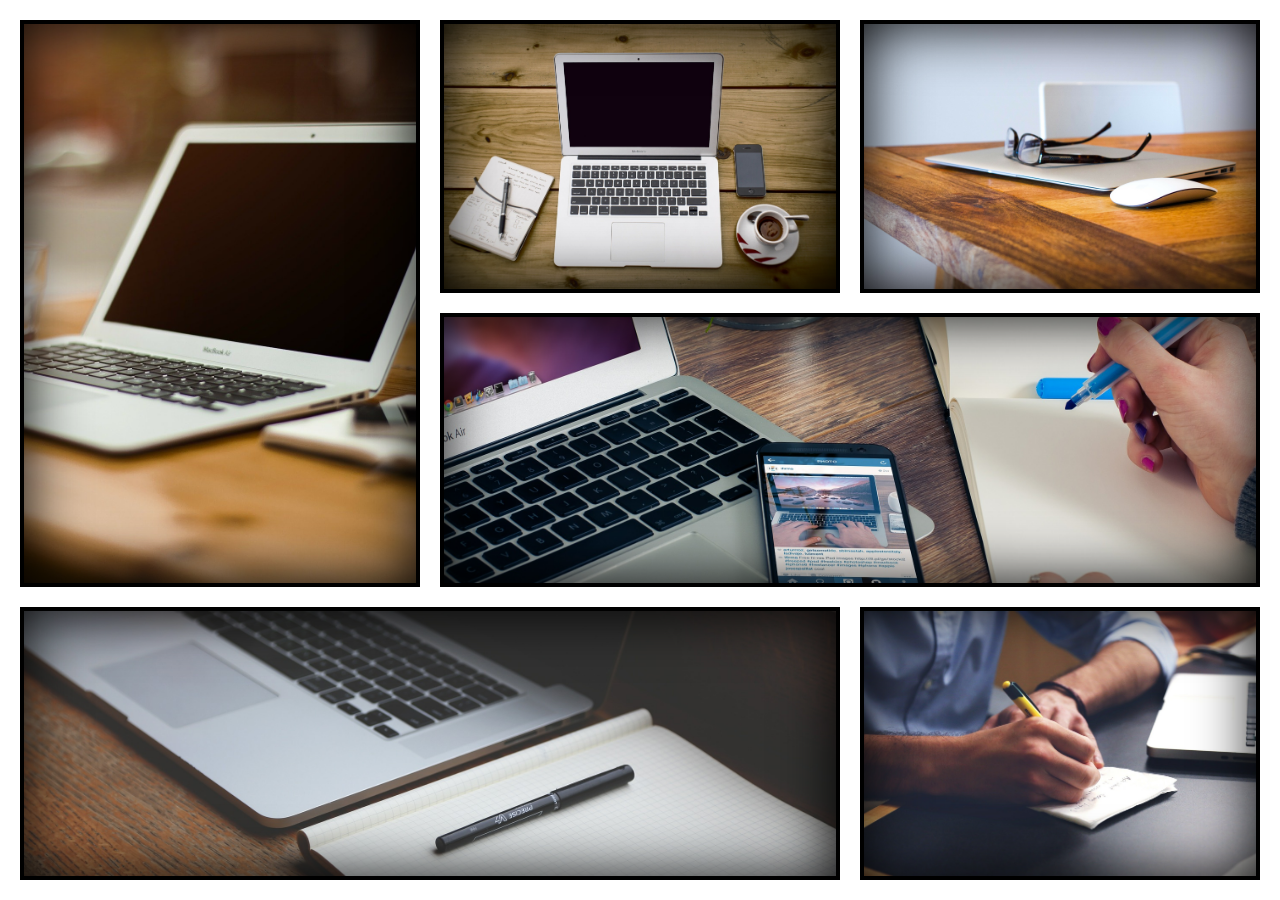
<file: index.html>
<!DOCTYPE html>
<html lang="en">
  <head>
    <meta charset="utf-8">
    <meta http-equiv="X-UA-Compatible" content="IE=edge">
    <meta name="viewport" content="width=device-width, initial-scale=1, shrink-to-fit=no">
    <title>Template</title>
    <meta name="description" content="">
    <meta name="keywords" content="">
    <link rel="stylesheet" href="custom.css">
  </head>
  <body>
    <!--container-->
    <div class="grid-container">
      <!--columns-->
      <div class="one"></div>
      <div class="two"></div>
      <div class="three"></div>
      <div class="four"></div>
      <div class="five"></div>
      <div class="six"></div>
    </div>
    
  </body>
</html>
</file>
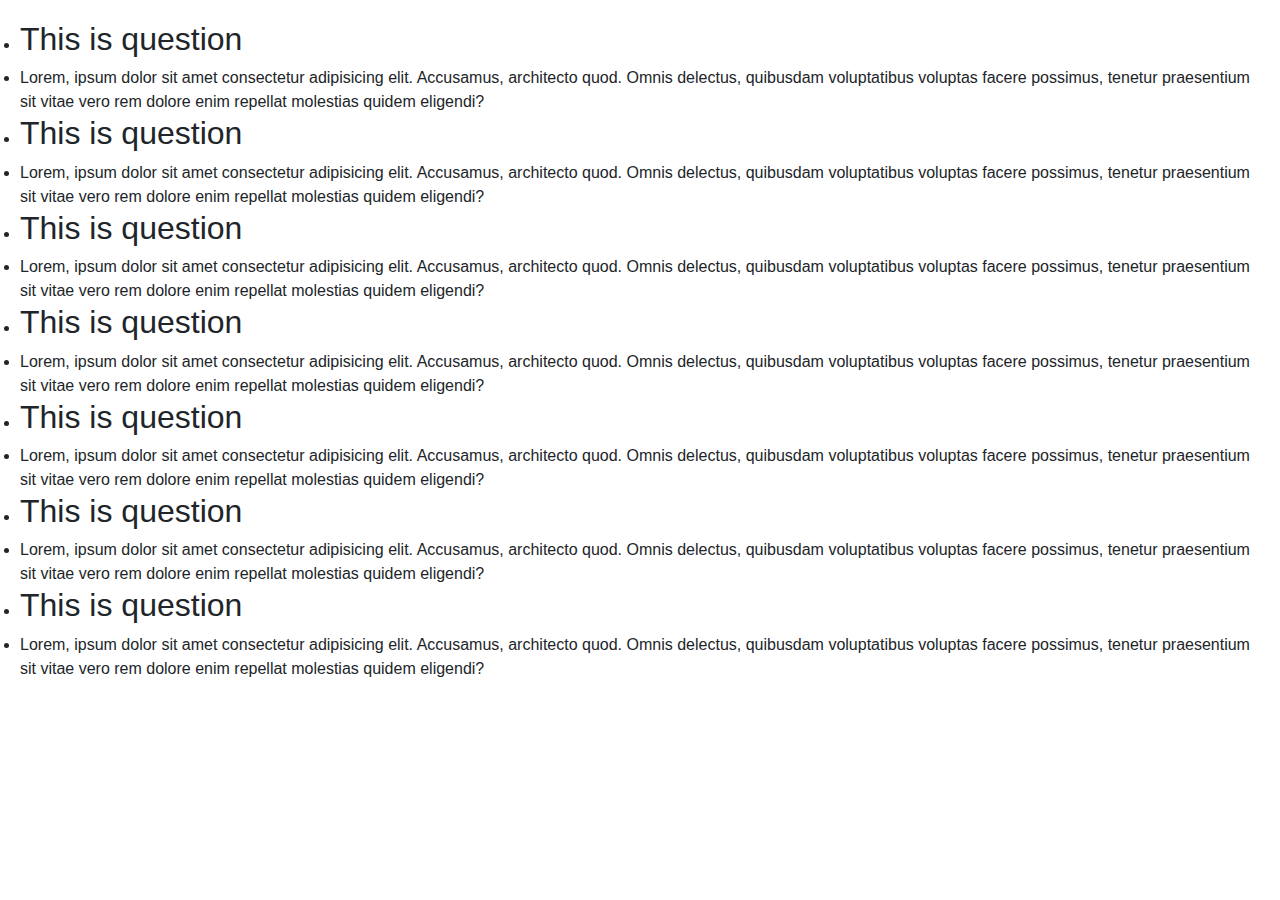
<file: linext.html>
<!DOCTYPE html>
<html lang="en">
  <head>
    <meta charset="utf-8">
    <meta http-equiv="X-UA-Compatible" content="IE=edge">
    <meta name="viewport" content="width=device-width, initial-scale=1, shrink-to-fit=no">
    <title>Template</title>
    <meta name="description" content="">
    <meta name="keywords" content="">
    
    <link rel="stylesheet" href="https://cdnjs.cloudflare.com/ajax/libs/twitter-bootstrap/4.3.1/css/bootstrap.min.css">
    <link rel="stylesheet" href="custom.css" />

  </head>
  <body class="page-name">

    <ul class="content">
      <li><h2>This is question</h2></li>
      <li>Lorem, ipsum dolor sit amet consectetur adipisicing elit. Accusamus, architecto quod. Omnis delectus, quibusdam voluptatibus voluptas facere possimus, tenetur praesentium sit vitae vero rem dolore enim repellat molestias quidem eligendi?</li>
      <li><h2>This is question</h2></li>
      <li>Lorem, ipsum dolor sit amet consectetur adipisicing elit. Accusamus, architecto quod. Omnis delectus, quibusdam voluptatibus voluptas facere possimus, tenetur praesentium sit vitae vero rem dolore enim repellat molestias quidem eligendi?</li>
      <li><h2>This is question</h2></li>
      <li>Lorem, ipsum dolor sit amet consectetur adipisicing elit. Accusamus, architecto quod. Omnis delectus, quibusdam voluptatibus voluptas facere possimus, tenetur praesentium sit vitae vero rem dolore enim repellat molestias quidem eligendi?</li>
      <li><h2>This is question</h2></li>
      <li>Lorem, ipsum dolor sit amet consectetur adipisicing elit. Accusamus, architecto quod. Omnis delectus, quibusdam voluptatibus voluptas facere possimus, tenetur praesentium sit vitae vero rem dolore enim repellat molestias quidem eligendi?</li>
      <li><h2>This is question</h2></li>
      <li>Lorem, ipsum dolor sit amet consectetur adipisicing elit. Accusamus, architecto quod. Omnis delectus, quibusdam voluptatibus voluptas facere possimus, tenetur praesentium sit vitae vero rem dolore enim repellat molestias quidem eligendi?</li>
      <li><h2>This is question</h2></li>
      <li>Lorem, ipsum dolor sit amet consectetur adipisicing elit. Accusamus, architecto quod. Omnis delectus, quibusdam voluptatibus voluptas facere possimus, tenetur praesentium sit vitae vero rem dolore enim repellat molestias quidem eligendi?</li>
      <li><h2>This is question</h2></li>
      <li>Lorem, ipsum dolor sit amet consectetur adipisicing elit. Accusamus, architecto quod. Omnis delectus, quibusdam voluptatibus voluptas facere possimus, tenetur praesentium sit vitae vero rem dolore enim repellat molestias quidem eligendi?</li>
    </ul>

    <script src="https://cdnjs.cloudflare.com/ajax/libs/jquery/3.3.1/jquery.min.js"></script>
    <script defer src="custom.js"></script>
    
  </body>
</html>
</file>
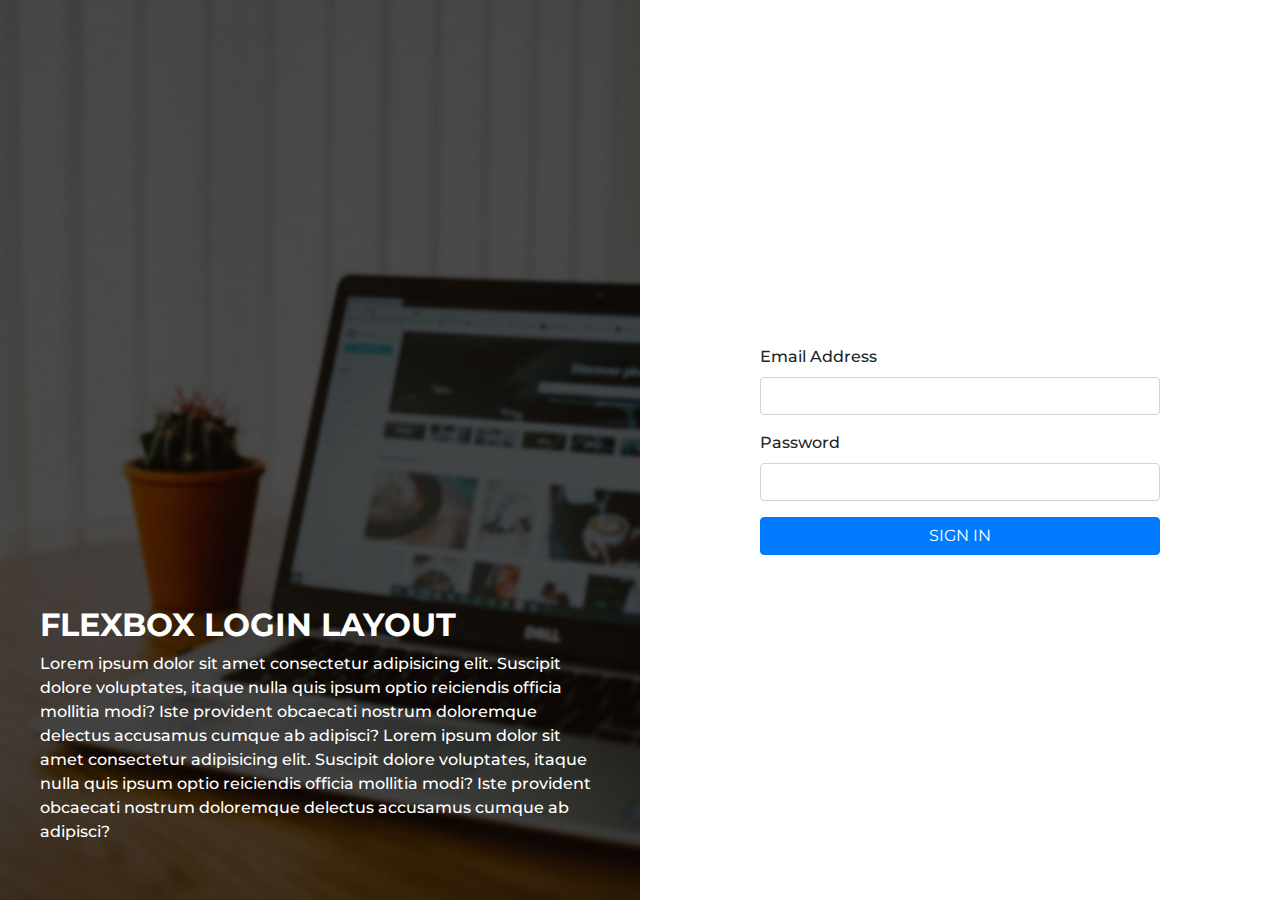
<file: login.html>
<!DOCTYPE html>
<html lang="en">
  <head>
    <meta charset="utf-8">
    <meta http-equiv="X-UA-Compatible" content="IE=edge">
    <meta name="viewport" content="width=device-width, initial-scale=1, shrink-to-fit=no">
    <title>H2O Environmental</title>
    <meta name="description" content="">
    <meta name="keywords" content="">
    <link rel="stylesheet" href="https://cdnjs.cloudflare.com/ajax/libs/twitter-bootstrap/4.3.1/css/bootstrap.min.css">
    <link rel="stylesheet" href="https://cdnjs.cloudflare.com/ajax/libs/font-awesome/4.7.0/css/font-awesome.min.css">
    <link href="https://fonts.googleapis.com/css2?family=Montserrat:wght@500;600;700;800&display=swap" rel="stylesheet">
    <link rel="stylesheet" href="assets/styles/custom.css">
  </head>
  <body>

    <div class="flex-row account-wrap">
      <div class="flex-col half left">
        <div class="inner">
          <h2>FLEXBOX LOGIN LAYOUT</h2>
          <p>Lorem ipsum dolor sit amet consectetur adipisicing elit. Suscipit dolore voluptates, itaque nulla quis ipsum optio reiciendis officia mollitia modi? Iste provident obcaecati nostrum doloremque delectus accusamus cumque ab adipisci? Lorem ipsum dolor sit amet consectetur adipisicing elit. Suscipit dolore voluptates, itaque nulla quis ipsum optio reiciendis officia mollitia modi? Iste provident obcaecati nostrum doloremque delectus accusamus cumque ab adipisci?</p>
        </div>
      </div>
      <div class="flex-col half right">
        <div class="inner">
          
          <div class="login-box">
            <div class="form-group">
              <label>Email Address</label>
              <input type="text" class="form-control" />
            </div>
            <div class="form-group">
              <label>Password</label>
              <input type="password" class="form-control" />
            </div>
            <button class="btn btn-block btn-primary">SIGN IN</button>
          </div>

        </div>
      </div>
    </div>

    <script src="https://cdnjs.cloudflare.com/ajax/libs/jquery/3.3.1/jquery.min.js"></script>
    <script src="https://cdnjs.cloudflare.com/ajax/libs/twitter-bootstrap/4.3.1/js/bootstrap.bundle.min.js" defer></script>
  </body>
</html>
</file>
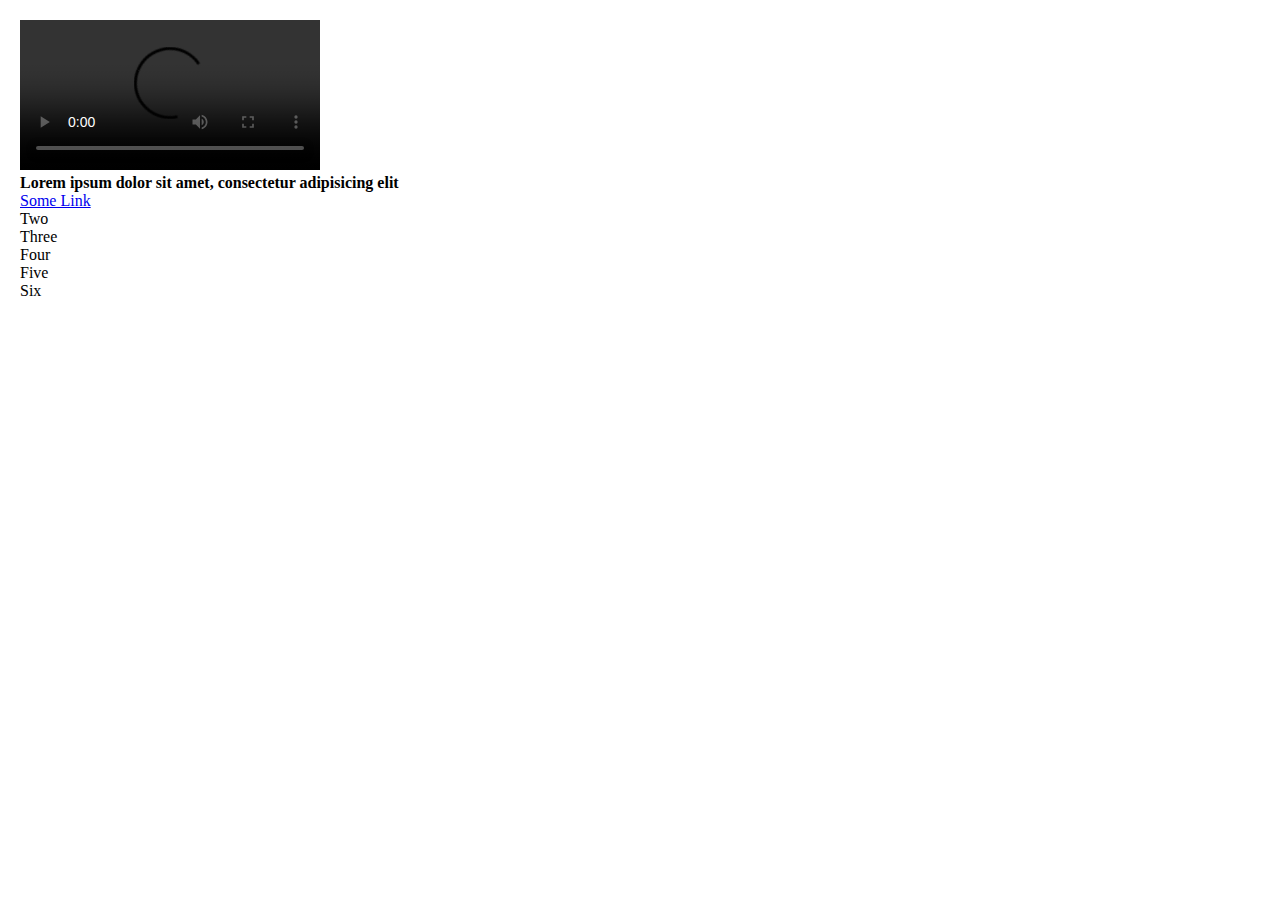
<file: sample.html>
<!DOCTYPE html>
<html lang="en">
  <head>
    <meta charset="utf-8">
    <meta http-equiv="X-UA-Compatible" content="IE=edge">
    <meta name="viewport" content="width=device-width, initial-scale=1, shrink-to-fit=no">
    <title>Template</title>
    <meta name="description" content="">
    <meta name="keywords" content="">
    <link rel="stylesheet" href="custom.css">
    <!--[if lt IE 9]>
      <script src="https://oss.maxcdn.com/html5shiv/3.7.3/html5shiv.min.js" defer></script>
      <script src="https://oss.maxcdn.com/respond/1.4.2/respond.min.js" defer></script>
    <![endif]-->
    <link rel="shortcut icon" type="image/png" href="assets/images/favicon.png">
  </head>
  <body>

    <div class="wrapper">
      <div class="inner">
        <div>
          <video controls> 
            <source src=http://techslides.com/demos/sample-videos/small.webm type=video/webm> 
            <source src=http://techslides.com/demos/sample-videos/small.ogv type=video/ogg> 
            <source src=http://techslides.com/demos/sample-videos/small.mp4 type=video/mp4>
            <source src=http://techslides.com/demos/sample-videos/small.3gp type=video/3gp>
          </video>
          <h4>Lorem ipsum dolor sit amet, consectetur adipisicing elit</h4>
          <a href="#">Some Link</a>
        </div>
      </div>
      <div class="inner">Two</div>
      <div class="inner">Three</div>
      <div class="inner">Four</div>
      <div class="inner">Five</div>
      <div class="inner">Six</div>
    </div>

  </body>
</html>
</file>
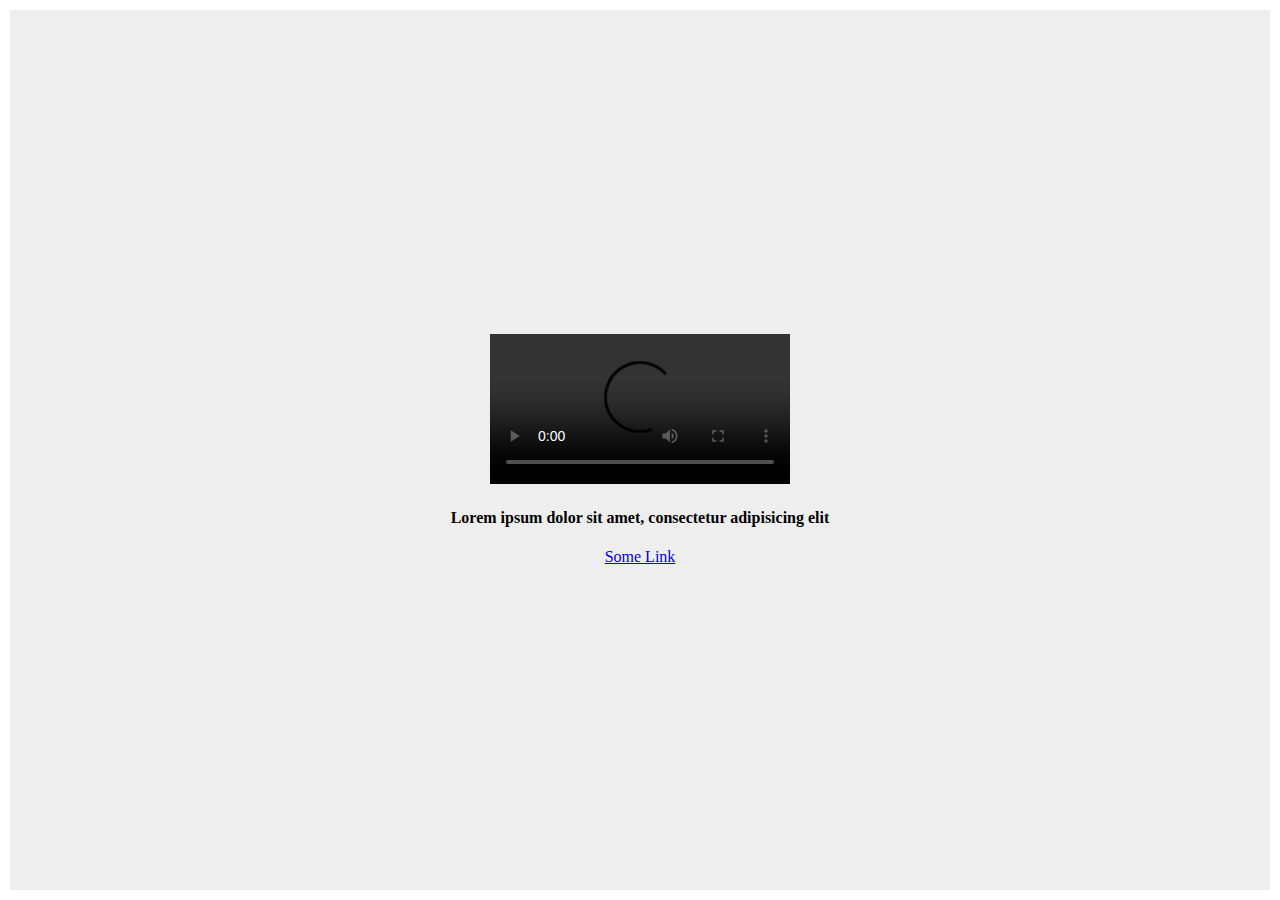
<file: 1/1.html>
<!DOCTYPE html>
<html lang="en">
  <head>
    <meta charset="utf-8">
    <meta http-equiv="X-UA-Compatible" content="IE=edge">
    <meta name="viewport" content="width=device-width, initial-scale=1, shrink-to-fit=no">
    <title>Template</title>
    <meta name="description" content="">
    <meta name="keywords" content="">
    <link rel="stylesheet" href="custom.css">
  </head>
  <body>

    <div class="wrapper">
      <div class="inner">
        <div class="col">
          <video controls>
            <source src=http://techslides.com/demos/sample-videos/small.webm type=video/webm> 
            <source src=http://techslides.com/demos/sample-videos/small.ogv type=video/ogg> 
            <source src=http://techslides.com/demos/sample-videos/small.mp4 type=video/mp4>
            <source src=http://techslides.com/demos/sample-videos/small.3gp type=video/3gp>
          </video>
          <h4>Lorem ipsum dolor sit amet, consectetur adipisicing elit</h4>
          <a href="#">Some Link</a>
        </div>
      </div>
    </div>

  </body>
</html>
</file>
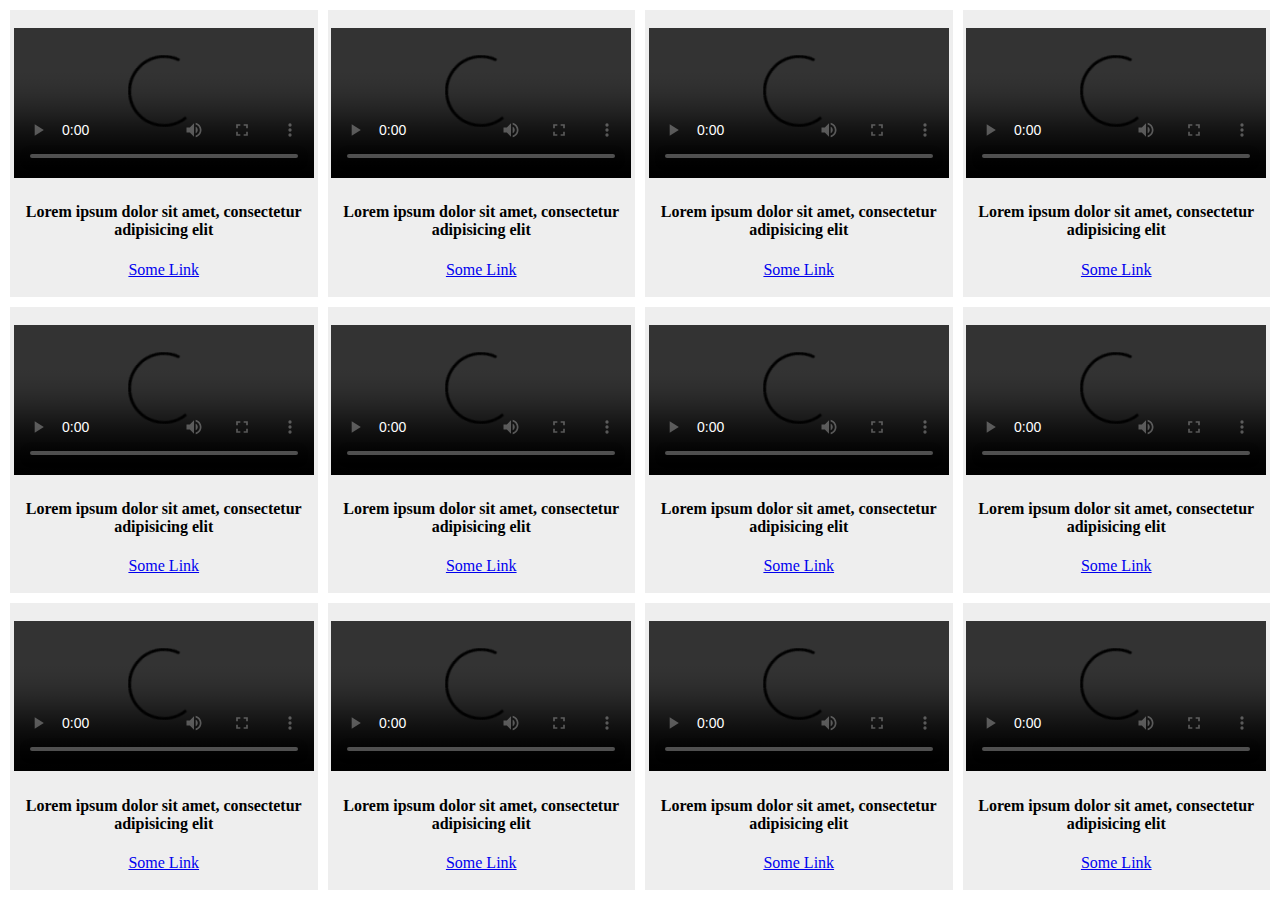
<file: 12/12.html>
<!DOCTYPE html>
<html lang="en">
  <head>
    <meta charset="utf-8">
    <meta http-equiv="X-UA-Compatible" content="IE=edge">
    <meta name="viewport" content="width=device-width, initial-scale=1, shrink-to-fit=no">
    <title>Template</title>
    <meta name="description" content="">
    <meta name="keywords" content="">
    <link rel="stylesheet" href="custom.css">
    <!--[if lt IE 9]>
      <script src="https://oss.maxcdn.com/html5shiv/3.7.3/html5shiv.min.js" defer></script>
      <script src="https://oss.maxcdn.com/respond/1.4.2/respond.min.js" defer></script>
    <![endif]-->
    <link rel="shortcut icon" type="image/png" href="assets/images/favicon.png">
  </head>
  <body>

    <div class="wrapper">
      <div class="inner">
        <div class="col">
          <video controls>
            <source src=http://techslides.com/demos/sample-videos/small.webm type=video/webm> 
            <source src=http://techslides.com/demos/sample-videos/small.ogv type=video/ogg> 
            <source src=http://techslides.com/demos/sample-videos/small.mp4 type=video/mp4>
            <source src=http://techslides.com/demos/sample-videos/small.3gp type=video/3gp>
          </video>
          <h4>Lorem ipsum dolor sit amet, consectetur adipisicing elit</h4>
          <a href="#">Some Link</a>
        </div>
      </div>
      <div class="inner">
        <div class="col">
          <video controls>
            <source src=http://techslides.com/demos/sample-videos/small.webm type=video/webm> 
            <source src=http://techslides.com/demos/sample-videos/small.ogv type=video/ogg> 
            <source src=http://techslides.com/demos/sample-videos/small.mp4 type=video/mp4>
            <source src=http://techslides.com/demos/sample-videos/small.3gp type=video/3gp>
          </video>
          <h4>Lorem ipsum dolor sit amet, consectetur adipisicing elit</h4>
          <a href="#">Some Link</a>
        </div>
      </div>
      <div class="inner">
        <div class="col">
          <video controls>
            <source src=http://techslides.com/demos/sample-videos/small.webm type=video/webm> 
            <source src=http://techslides.com/demos/sample-videos/small.ogv type=video/ogg> 
            <source src=http://techslides.com/demos/sample-videos/small.mp4 type=video/mp4>
            <source src=http://techslides.com/demos/sample-videos/small.3gp type=video/3gp>
          </video>
          <h4>Lorem ipsum dolor sit amet, consectetur adipisicing elit</h4>
          <a href="#">Some Link</a>
        </div>
      </div>
      <div class="inner">
        <div class="col">
          <video controls>
            <source src=http://techslides.com/demos/sample-videos/small.webm type=video/webm> 
            <source src=http://techslides.com/demos/sample-videos/small.ogv type=video/ogg> 
            <source src=http://techslides.com/demos/sample-videos/small.mp4 type=video/mp4>
            <source src=http://techslides.com/demos/sample-videos/small.3gp type=video/3gp>
          </video>
          <h4>Lorem ipsum dolor sit amet, consectetur adipisicing elit</h4>
          <a href="#">Some Link</a>
        </div>
      </div>
      <div class="inner">
        <div class="col">
          <video controls>
            <source src=http://techslides.com/demos/sample-videos/small.webm type=video/webm> 
            <source src=http://techslides.com/demos/sample-videos/small.ogv type=video/ogg> 
            <source src=http://techslides.com/demos/sample-videos/small.mp4 type=video/mp4>
            <source src=http://techslides.com/demos/sample-videos/small.3gp type=video/3gp>
          </video>
          <h4>Lorem ipsum dolor sit amet, consectetur adipisicing elit</h4>
          <a href="#">Some Link</a>
        </div>
      </div>
      <div class="inner">
        <div class="col">
          <video controls>
            <source src=http://techslides.com/demos/sample-videos/small.webm type=video/webm> 
            <source src=http://techslides.com/demos/sample-videos/small.ogv type=video/ogg> 
            <source src=http://techslides.com/demos/sample-videos/small.mp4 type=video/mp4>
            <source src=http://techslides.com/demos/sample-videos/small.3gp type=video/3gp>
          </video>
          <h4>Lorem ipsum dolor sit amet, consectetur adipisicing elit</h4>
          <a href="#">Some Link</a>
        </div>
      </div>
      <div class="inner">
        <div class="col">
          <video controls>
            <source src=http://techslides.com/demos/sample-videos/small.webm type=video/webm> 
            <source src=http://techslides.com/demos/sample-videos/small.ogv type=video/ogg> 
            <source src=http://techslides.com/demos/sample-videos/small.mp4 type=video/mp4>
            <source src=http://techslides.com/demos/sample-videos/small.3gp type=video/3gp>
          </video>
          <h4>Lorem ipsum dolor sit amet, consectetur adipisicing elit</h4>
          <a href="#">Some Link</a>
        </div>
      </div>
      <div class="inner">
        <div class="col">
          <video controls>
            <source src=http://techslides.com/demos/sample-videos/small.webm type=video/webm> 
            <source src=http://techslides.com/demos/sample-videos/small.ogv type=video/ogg> 
            <source src=http://techslides.com/demos/sample-videos/small.mp4 type=video/mp4>
            <source src=http://techslides.com/demos/sample-videos/small.3gp type=video/3gp>
          </video>
          <h4>Lorem ipsum dolor sit amet, consectetur adipisicing elit</h4>
          <a href="#">Some Link</a>
        </div>
      </div>
      <div class="inner">
        <div class="col">
          <video controls>
            <source src=http://techslides.com/demos/sample-videos/small.webm type=video/webm> 
            <source src=http://techslides.com/demos/sample-videos/small.ogv type=video/ogg> 
            <source src=http://techslides.com/demos/sample-videos/small.mp4 type=video/mp4>
            <source src=http://techslides.com/demos/sample-videos/small.3gp type=video/3gp>
          </video>
          <h4>Lorem ipsum dolor sit amet, consectetur adipisicing elit</h4>
          <a href="#">Some Link</a>
        </div>
      </div>
      <div class="inner">
        <div class="col">
          <video controls>
            <source src=http://techslides.com/demos/sample-videos/small.webm type=video/webm> 
            <source src=http://techslides.com/demos/sample-videos/small.ogv type=video/ogg> 
            <source src=http://techslides.com/demos/sample-videos/small.mp4 type=video/mp4>
            <source src=http://techslides.com/demos/sample-videos/small.3gp type=video/3gp>
          </video>
          <h4>Lorem ipsum dolor sit amet, consectetur adipisicing elit</h4>
          <a href="#">Some Link</a>
        </div>
      </div>
      <div class="inner">
        <div class="col">
          <video controls>
            <source src=http://techslides.com/demos/sample-videos/small.webm type=video/webm> 
            <source src=http://techslides.com/demos/sample-videos/small.ogv type=video/ogg> 
            <source src=http://techslides.com/demos/sample-videos/small.mp4 type=video/mp4>
            <source src=http://techslides.com/demos/sample-videos/small.3gp type=video/3gp>
          </video>
          <h4>Lorem ipsum dolor sit amet, consectetur adipisicing elit</h4>
          <a href="#">Some Link</a>
        </div>
      </div>
      <div class="inner">
        <div class="col">
          <video controls>
            <source src=http://techslides.com/demos/sample-videos/small.webm type=video/webm> 
            <source src=http://techslides.com/demos/sample-videos/small.ogv type=video/ogg> 
            <source src=http://techslides.com/demos/sample-videos/small.mp4 type=video/mp4>
            <source src=http://techslides.com/demos/sample-videos/small.3gp type=video/3gp>
          </video>
          <h4>Lorem ipsum dolor sit amet, consectetur adipisicing elit</h4>
          <a href="#">Some Link</a>
        </div>
      </div>
    </div>

  </body>
</html>
</file>
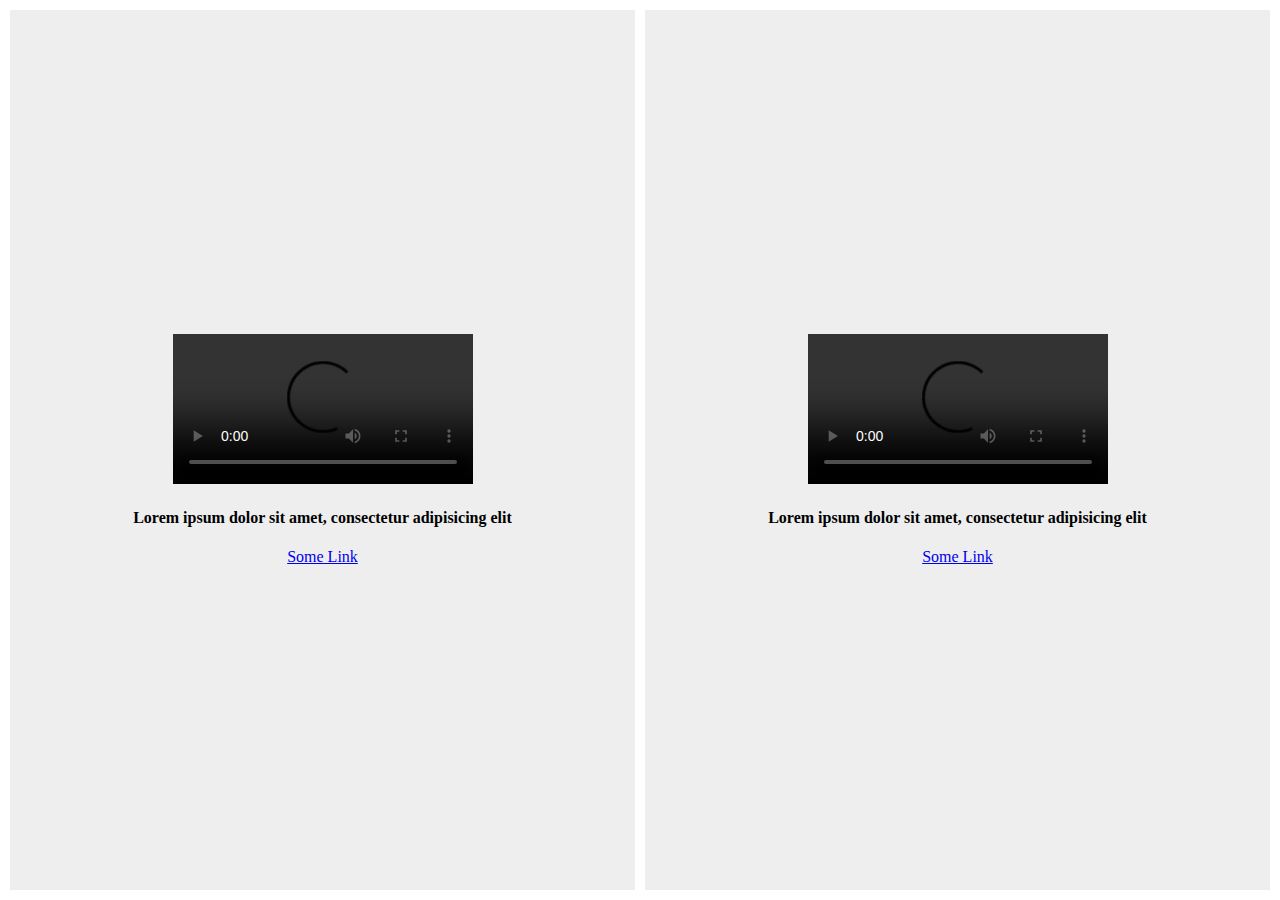
<file: 2/2.html>
<!DOCTYPE html>
<html lang="en">
  <head>
    <meta charset="utf-8">
    <meta http-equiv="X-UA-Compatible" content="IE=edge">
    <meta name="viewport" content="width=device-width, initial-scale=1, shrink-to-fit=no">
    <title>Template</title>
    <meta name="description" content="">
    <meta name="keywords" content="">
    <link rel="stylesheet" href="custom.css">
    <!--[if lt IE 9]>
      <script src="https://oss.maxcdn.com/html5shiv/3.7.3/html5shiv.min.js" defer></script>
      <script src="https://oss.maxcdn.com/respond/1.4.2/respond.min.js" defer></script>
    <![endif]-->
    <link rel="shortcut icon" type="image/png" href="assets/images/favicon.png">
  </head>
  <body>

    <div class="wrapper">
      <div class="inner">
        <div class="col">
          <video controls>
            <source src=http://techslides.com/demos/sample-videos/small.webm type=video/webm> 
            <source src=http://techslides.com/demos/sample-videos/small.ogv type=video/ogg> 
            <source src=http://techslides.com/demos/sample-videos/small.mp4 type=video/mp4>
            <source src=http://techslides.com/demos/sample-videos/small.3gp type=video/3gp>
          </video>
          <h4>Lorem ipsum dolor sit amet, consectetur adipisicing elit</h4>
          <a href="#">Some Link</a>
        </div>
      </div>
      <div class="inner">
        <div class="col">
          <video controls>
            <source src=http://techslides.com/demos/sample-videos/small.webm type=video/webm> 
            <source src=http://techslides.com/demos/sample-videos/small.ogv type=video/ogg> 
            <source src=http://techslides.com/demos/sample-videos/small.mp4 type=video/mp4>
            <source src=http://techslides.com/demos/sample-videos/small.3gp type=video/3gp>
          </video>
          <h4>Lorem ipsum dolor sit amet, consectetur adipisicing elit</h4>
          <a href="#">Some Link</a>
        </div>
      </div>
    </div>

  </body>
</html>
</file>
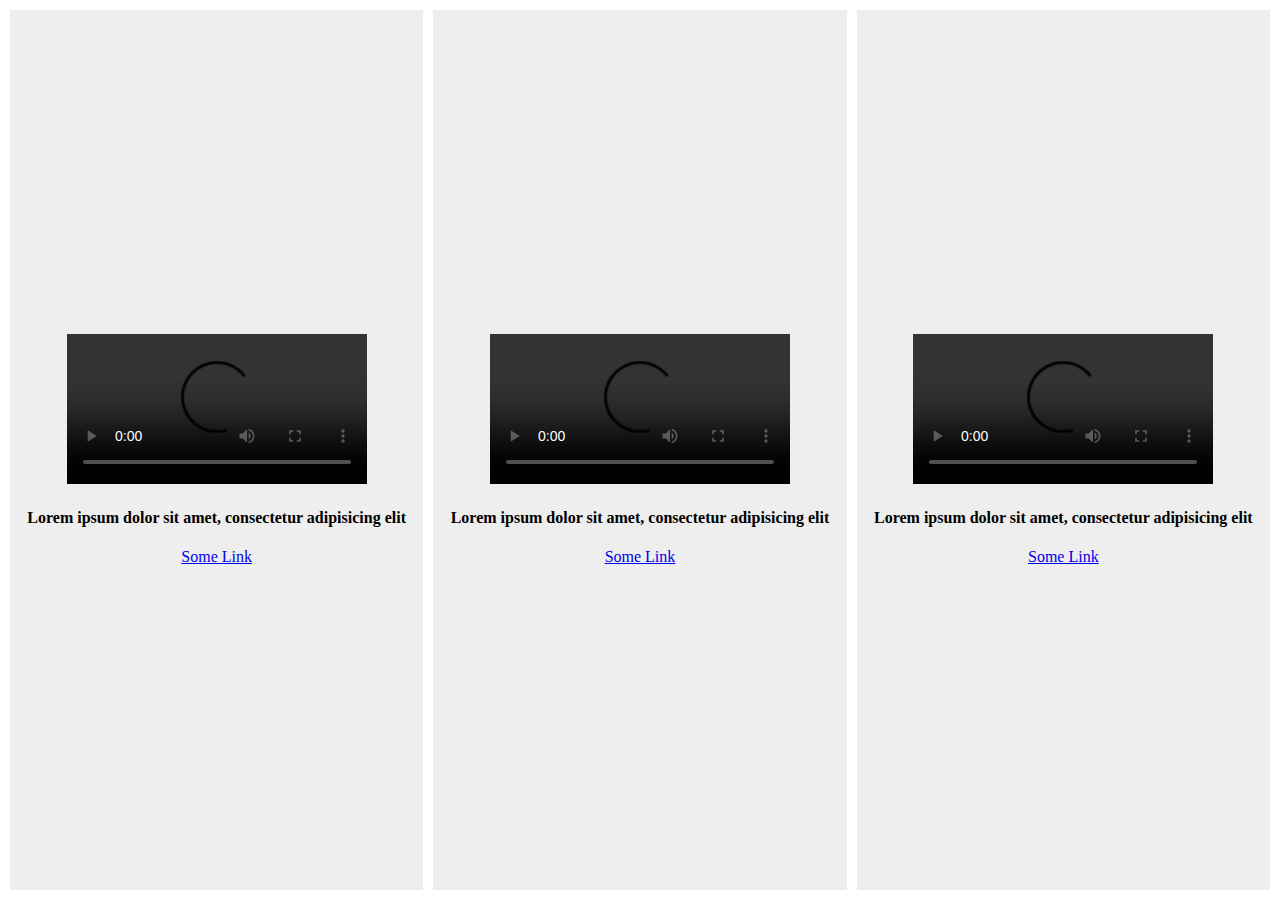
<file: 3/3.html>
<!DOCTYPE html>
<html lang="en">
  <head>
    <meta charset="utf-8">
    <meta http-equiv="X-UA-Compatible" content="IE=edge">
    <meta name="viewport" content="width=device-width, initial-scale=1, shrink-to-fit=no">
    <title>Template</title>
    <meta name="description" content="">
    <meta name="keywords" content="">
    <link rel="stylesheet" href="custom.css">
    <!--[if lt IE 9]>
      <script src="https://oss.maxcdn.com/html5shiv/3.7.3/html5shiv.min.js" defer></script>
      <script src="https://oss.maxcdn.com/respond/1.4.2/respond.min.js" defer></script>
    <![endif]-->
    <link rel="shortcut icon" type="image/png" href="assets/images/favicon.png">
  </head>
  <body>

    <div class="wrapper">
      <div class="inner">
        <div class="col">
          <video controls>
            <source src=http://techslides.com/demos/sample-videos/small.webm type=video/webm> 
            <source src=http://techslides.com/demos/sample-videos/small.ogv type=video/ogg> 
            <source src=http://techslides.com/demos/sample-videos/small.mp4 type=video/mp4>
            <source src=http://techslides.com/demos/sample-videos/small.3gp type=video/3gp>
          </video>
          <h4>Lorem ipsum dolor sit amet, consectetur adipisicing elit</h4>
          <a href="#">Some Link</a>
        </div>
      </div>
      <div class="inner">
        <div class="col">
          <video controls>
            <source src=http://techslides.com/demos/sample-videos/small.webm type=video/webm> 
            <source src=http://techslides.com/demos/sample-videos/small.ogv type=video/ogg> 
            <source src=http://techslides.com/demos/sample-videos/small.mp4 type=video/mp4>
            <source src=http://techslides.com/demos/sample-videos/small.3gp type=video/3gp>
          </video>
          <h4>Lorem ipsum dolor sit amet, consectetur adipisicing elit</h4>
          <a href="#">Some Link</a>
        </div>
      </div>
      <div class="inner">
        <div class="col">
          <video controls>
            <source src=http://techslides.com/demos/sample-videos/small.webm type=video/webm> 
            <source src=http://techslides.com/demos/sample-videos/small.ogv type=video/ogg> 
            <source src=http://techslides.com/demos/sample-videos/small.mp4 type=video/mp4>
            <source src=http://techslides.com/demos/sample-videos/small.3gp type=video/3gp>
          </video>
          <h4>Lorem ipsum dolor sit amet, consectetur adipisicing elit</h4>
          <a href="#">Some Link</a>
        </div>
      </div>
    </div>

  </body>
</html>
</file>
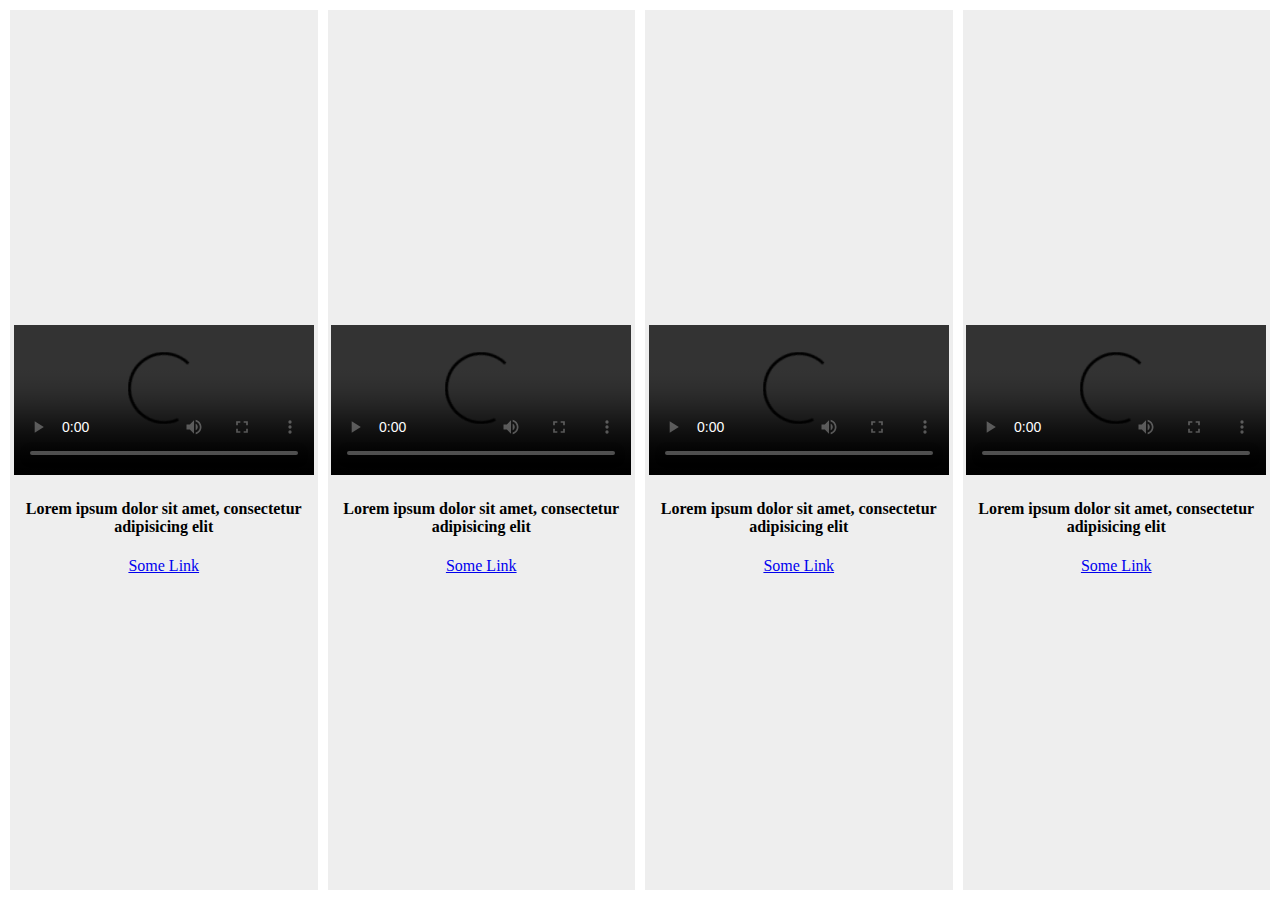
<file: 4/4.html>
<!DOCTYPE html>
<html lang="en">
  <head>
    <meta charset="utf-8">
    <meta http-equiv="X-UA-Compatible" content="IE=edge">
    <meta name="viewport" content="width=device-width, initial-scale=1, shrink-to-fit=no">
    <title>Template</title>
    <meta name="description" content="">
    <meta name="keywords" content="">
    <link rel="stylesheet" href="custom.css">
    <!--[if lt IE 9]>
      <script src="https://oss.maxcdn.com/html5shiv/3.7.3/html5shiv.min.js" defer></script>
      <script src="https://oss.maxcdn.com/respond/1.4.2/respond.min.js" defer></script>
    <![endif]-->
    <link rel="shortcut icon" type="image/png" href="assets/images/favicon.png">
  </head>
  <body>

    <div class="wrapper">
      <div class="inner">
        <div class="col">
          <video controls>
            <source src=http://techslides.com/demos/sample-videos/small.webm type=video/webm> 
            <source src=http://techslides.com/demos/sample-videos/small.ogv type=video/ogg> 
            <source src=http://techslides.com/demos/sample-videos/small.mp4 type=video/mp4>
            <source src=http://techslides.com/demos/sample-videos/small.3gp type=video/3gp>
          </video>
          <h4>Lorem ipsum dolor sit amet, consectetur adipisicing elit</h4>
          <a href="#">Some Link</a>
        </div>
      </div>
      <div class="inner">
        <div class="col">
          <video controls>
            <source src=http://techslides.com/demos/sample-videos/small.webm type=video/webm> 
            <source src=http://techslides.com/demos/sample-videos/small.ogv type=video/ogg> 
            <source src=http://techslides.com/demos/sample-videos/small.mp4 type=video/mp4>
            <source src=http://techslides.com/demos/sample-videos/small.3gp type=video/3gp>
          </video>
          <h4>Lorem ipsum dolor sit amet, consectetur adipisicing elit</h4>
          <a href="#">Some Link</a>
        </div>
      </div>
      <div class="inner">
        <div class="col">
          <video controls>
            <source src=http://techslides.com/demos/sample-videos/small.webm type=video/webm> 
            <source src=http://techslides.com/demos/sample-videos/small.ogv type=video/ogg> 
            <source src=http://techslides.com/demos/sample-videos/small.mp4 type=video/mp4>
            <source src=http://techslides.com/demos/sample-videos/small.3gp type=video/3gp>
          </video>
          <h4>Lorem ipsum dolor sit amet, consectetur adipisicing elit</h4>
          <a href="#">Some Link</a>
        </div>
      </div>
      <div class="inner">
        <div class="col">
          <video controls>
            <source src=http://techslides.com/demos/sample-videos/small.webm type=video/webm> 
            <source src=http://techslides.com/demos/sample-videos/small.ogv type=video/ogg> 
            <source src=http://techslides.com/demos/sample-videos/small.mp4 type=video/mp4>
            <source src=http://techslides.com/demos/sample-videos/small.3gp type=video/3gp>
          </video>
          <h4>Lorem ipsum dolor sit amet, consectetur adipisicing elit</h4>
          <a href="#">Some Link</a>
        </div>
      </div>
    </div>

  </body>
</html>
</file>
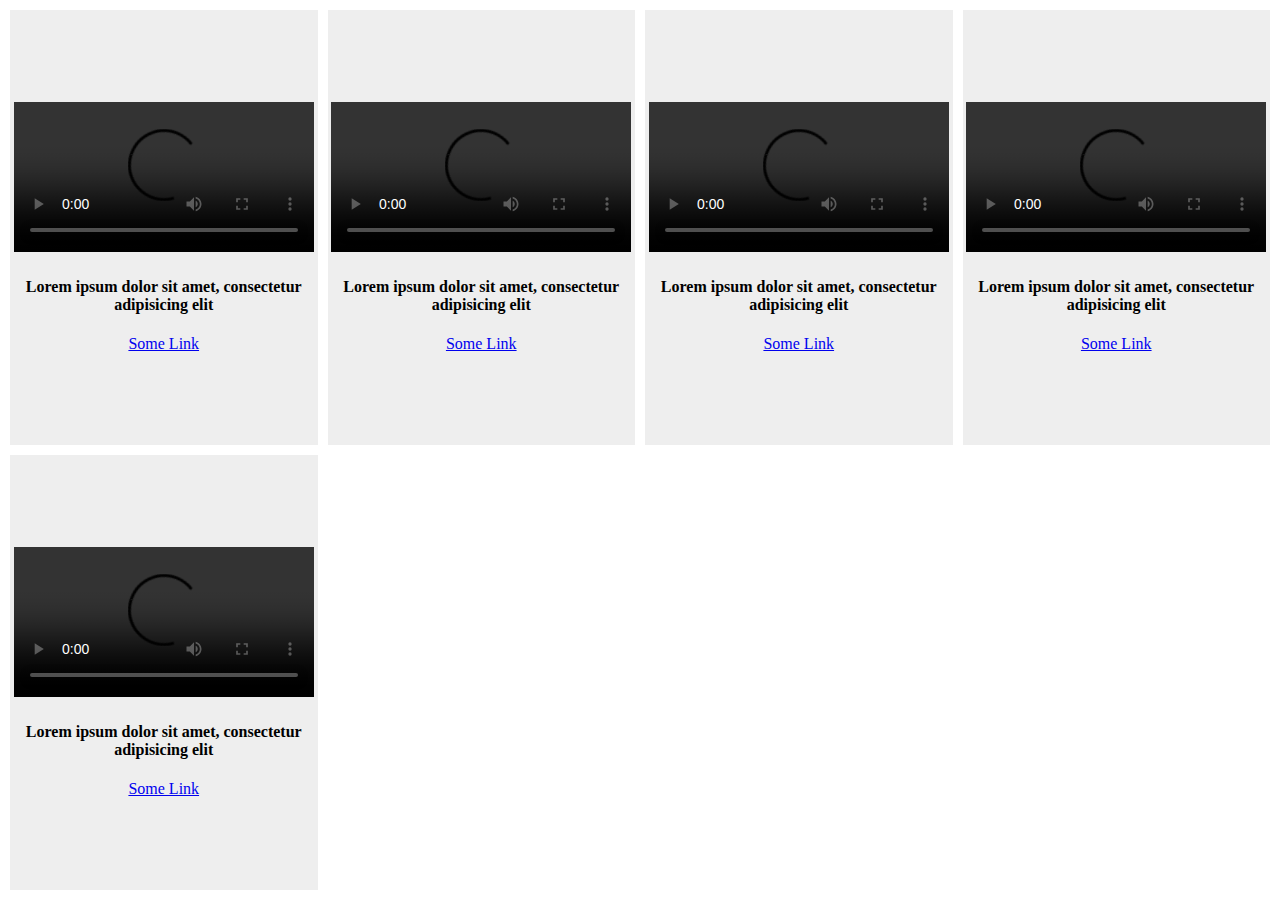
<file: 5/5.html>
<!DOCTYPE html>
<html lang="en">
  <head>
    <meta charset="utf-8">
    <meta http-equiv="X-UA-Compatible" content="IE=edge">
    <meta name="viewport" content="width=device-width, initial-scale=1, shrink-to-fit=no">
    <title>Template</title>
    <meta name="description" content="">
    <meta name="keywords" content="">
    <link rel="stylesheet" href="custom.css">
    <!--[if lt IE 9]>
      <script src="https://oss.maxcdn.com/html5shiv/3.7.3/html5shiv.min.js" defer></script>
      <script src="https://oss.maxcdn.com/respond/1.4.2/respond.min.js" defer></script>
    <![endif]-->
    <link rel="shortcut icon" type="image/png" href="assets/images/favicon.png">
  </head>
  <body>

    <div class="wrapper">
      <div class="inner">
        <div class="col">
          <video controls>
            <source src=http://techslides.com/demos/sample-videos/small.webm type=video/webm> 
            <source src=http://techslides.com/demos/sample-videos/small.ogv type=video/ogg> 
            <source src=http://techslides.com/demos/sample-videos/small.mp4 type=video/mp4>
            <source src=http://techslides.com/demos/sample-videos/small.3gp type=video/3gp>
          </video>
          <h4>Lorem ipsum dolor sit amet, consectetur adipisicing elit</h4>
          <a href="#">Some Link</a>
        </div>
      </div>
      <div class="inner">
        <div class="col">
          <video controls>
            <source src=http://techslides.com/demos/sample-videos/small.webm type=video/webm> 
            <source src=http://techslides.com/demos/sample-videos/small.ogv type=video/ogg> 
            <source src=http://techslides.com/demos/sample-videos/small.mp4 type=video/mp4>
            <source src=http://techslides.com/demos/sample-videos/small.3gp type=video/3gp>
          </video>
          <h4>Lorem ipsum dolor sit amet, consectetur adipisicing elit</h4>
          <a href="#">Some Link</a>
        </div>
      </div>
      <div class="inner">
        <div class="col">
          <video controls>
            <source src=http://techslides.com/demos/sample-videos/small.webm type=video/webm> 
            <source src=http://techslides.com/demos/sample-videos/small.ogv type=video/ogg> 
            <source src=http://techslides.com/demos/sample-videos/small.mp4 type=video/mp4>
            <source src=http://techslides.com/demos/sample-videos/small.3gp type=video/3gp>
          </video>
          <h4>Lorem ipsum dolor sit amet, consectetur adipisicing elit</h4>
          <a href="#">Some Link</a>
        </div>
      </div>
      <div class="inner">
        <div class="col">
          <video controls>
            <source src=http://techslides.com/demos/sample-videos/small.webm type=video/webm> 
            <source src=http://techslides.com/demos/sample-videos/small.ogv type=video/ogg> 
            <source src=http://techslides.com/demos/sample-videos/small.mp4 type=video/mp4>
            <source src=http://techslides.com/demos/sample-videos/small.3gp type=video/3gp>
          </video>
          <h4>Lorem ipsum dolor sit amet, consectetur adipisicing elit</h4>
          <a href="#">Some Link</a>
        </div>
      </div>
      <div class="inner">
        <div class="col">
          <video controls>
            <source src=http://techslides.com/demos/sample-videos/small.webm type=video/webm> 
            <source src=http://techslides.com/demos/sample-videos/small.ogv type=video/ogg> 
            <source src=http://techslides.com/demos/sample-videos/small.mp4 type=video/mp4>
            <source src=http://techslides.com/demos/sample-videos/small.3gp type=video/3gp>
          </video>
          <h4>Lorem ipsum dolor sit amet, consectetur adipisicing elit</h4>
          <a href="#">Some Link</a>
        </div>
      </div>
    </div>

  </body>
</html>
</file>
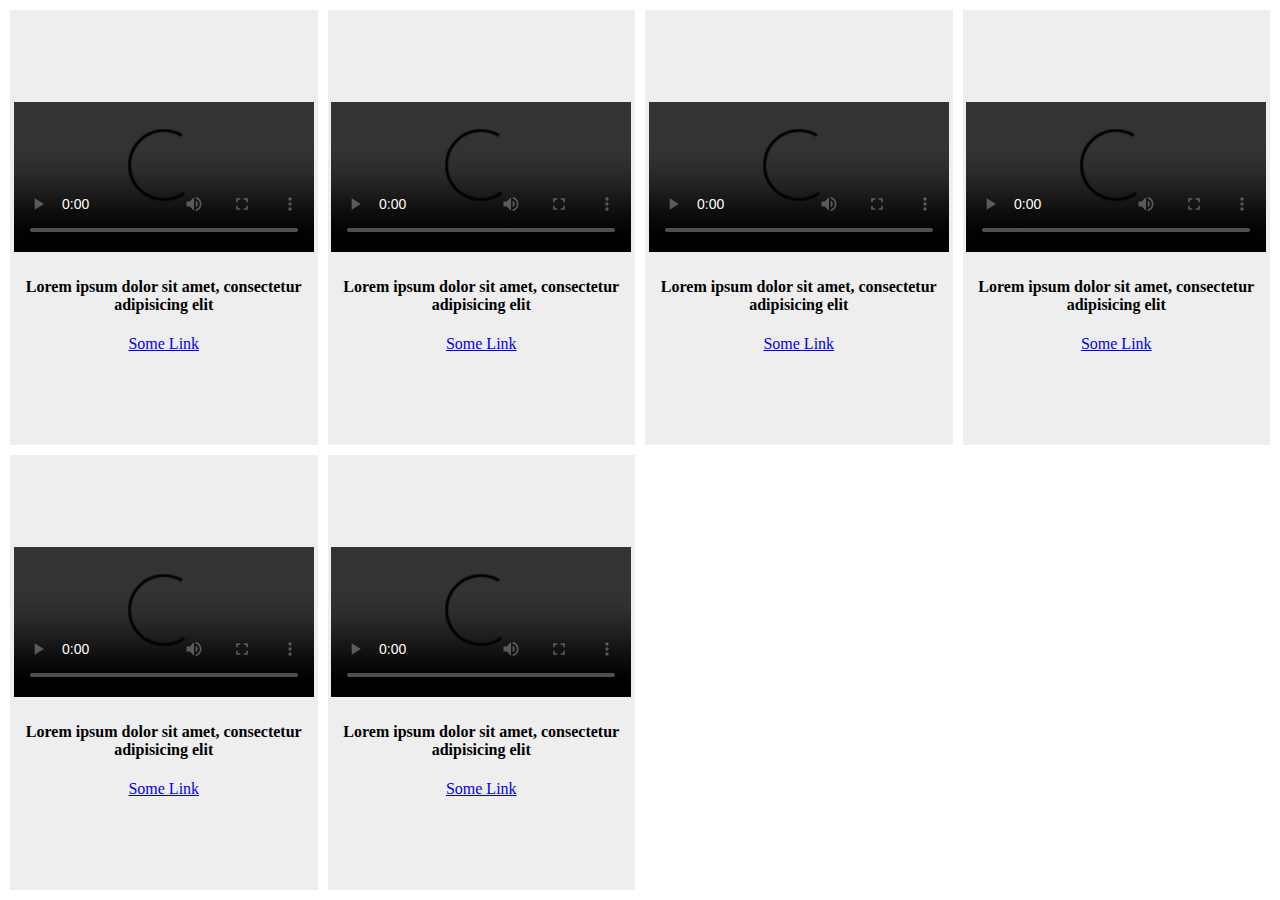
<file: 6/6.html>
<!DOCTYPE html>
<html lang="en">
  <head>
    <meta charset="utf-8">
    <meta http-equiv="X-UA-Compatible" content="IE=edge">
    <meta name="viewport" content="width=device-width, initial-scale=1, shrink-to-fit=no">
    <title>Template</title>
    <meta name="description" content="">
    <meta name="keywords" content="">
    <link rel="stylesheet" href="custom.css">
    <!--[if lt IE 9]>
      <script src="https://oss.maxcdn.com/html5shiv/3.7.3/html5shiv.min.js" defer></script>
      <script src="https://oss.maxcdn.com/respond/1.4.2/respond.min.js" defer></script>
    <![endif]-->
    <link rel="shortcut icon" type="image/png" href="assets/images/favicon.png">
  </head>
  <body>

    <div class="wrapper">
      <div class="inner">
        <div class="col">
          <video controls>
            <source src=http://techslides.com/demos/sample-videos/small.webm type=video/webm> 
            <source src=http://techslides.com/demos/sample-videos/small.ogv type=video/ogg> 
            <source src=http://techslides.com/demos/sample-videos/small.mp4 type=video/mp4>
            <source src=http://techslides.com/demos/sample-videos/small.3gp type=video/3gp>
          </video>
          <h4>Lorem ipsum dolor sit amet, consectetur adipisicing elit</h4>
          <a href="#">Some Link</a>
        </div>
      </div>
      <div class="inner">
        <div class="col">
          <video controls>
            <source src=http://techslides.com/demos/sample-videos/small.webm type=video/webm> 
            <source src=http://techslides.com/demos/sample-videos/small.ogv type=video/ogg> 
            <source src=http://techslides.com/demos/sample-videos/small.mp4 type=video/mp4>
            <source src=http://techslides.com/demos/sample-videos/small.3gp type=video/3gp>
          </video>
          <h4>Lorem ipsum dolor sit amet, consectetur adipisicing elit</h4>
          <a href="#">Some Link</a>
        </div>
      </div>
      <div class="inner">
        <div class="col">
          <video controls>
            <source src=http://techslides.com/demos/sample-videos/small.webm type=video/webm> 
            <source src=http://techslides.com/demos/sample-videos/small.ogv type=video/ogg> 
            <source src=http://techslides.com/demos/sample-videos/small.mp4 type=video/mp4>
            <source src=http://techslides.com/demos/sample-videos/small.3gp type=video/3gp>
          </video>
          <h4>Lorem ipsum dolor sit amet, consectetur adipisicing elit</h4>
          <a href="#">Some Link</a>
        </div>
      </div>
      <div class="inner">
        <div class="col">
          <video controls>
            <source src=http://techslides.com/demos/sample-videos/small.webm type=video/webm> 
            <source src=http://techslides.com/demos/sample-videos/small.ogv type=video/ogg> 
            <source src=http://techslides.com/demos/sample-videos/small.mp4 type=video/mp4>
            <source src=http://techslides.com/demos/sample-videos/small.3gp type=video/3gp>
          </video>
          <h4>Lorem ipsum dolor sit amet, consectetur adipisicing elit</h4>
          <a href="#">Some Link</a>
        </div>
      </div>
      <div class="inner">
        <div class="col">
          <video controls>
            <source src=http://techslides.com/demos/sample-videos/small.webm type=video/webm> 
            <source src=http://techslides.com/demos/sample-videos/small.ogv type=video/ogg> 
            <source src=http://techslides.com/demos/sample-videos/small.mp4 type=video/mp4>
            <source src=http://techslides.com/demos/sample-videos/small.3gp type=video/3gp>
          </video>
          <h4>Lorem ipsum dolor sit amet, consectetur adipisicing elit</h4>
          <a href="#">Some Link</a>
        </div>
      </div>
      <div class="inner">
        <div class="col">
          <video controls>
            <source src=http://techslides.com/demos/sample-videos/small.webm type=video/webm> 
            <source src=http://techslides.com/demos/sample-videos/small.ogv type=video/ogg> 
            <source src=http://techslides.com/demos/sample-videos/small.mp4 type=video/mp4>
            <source src=http://techslides.com/demos/sample-videos/small.3gp type=video/3gp>
          </video>
          <h4>Lorem ipsum dolor sit amet, consectetur adipisicing elit</h4>
          <a href="#">Some Link</a>
        </div>
      </div>
    </div>

  </body>
</html>
</file>
<file: custom.css>
* {
  -webkit-box-sizing: border-box;
          box-sizing: border-box;
  margin: 0;
  padding: 0;
}

html {
  height: 100%;
}

body {
  height: 100%;
  padding: 20px;
}

.grid-container {
  display: -ms-grid;
  display: grid;
  -ms-grid-columns: 1fr 1fr 1fr;
      grid-template-columns: 1fr 1fr 1fr;
  -ms-grid-rows: 1fr 1fr 1fr;
      grid-template-rows: 1fr 1fr 1fr;
  gap: 20px 20px;
  background-color: #fff;
  width: 100%;
  height: 100%;
}

@media all and (max-width: 1200px) {
  .grid-container {
    -ms-grid-columns: 1fr 1fr;
        grid-template-columns: 1fr 1fr;
    -ms-grid-rows: 1fr 1fr 1fr;
        grid-template-rows: 1fr 1fr 1fr;
  }
}

@media all and (max-width: 991px) {
  .grid-container {
    -ms-grid-columns: 1fr;
        grid-template-columns: 1fr;
    -ms-grid-rows: 1fr 1fr 1fr 1fr 1fr 1fr;
        grid-template-rows: 1fr 1fr 1fr 1fr 1fr 1fr;
  }
}

.grid-container div {
  background-color: #000;
  background-repeat: no-repeat;
  background-size: cover;
  background-position: 50% 50%;
  -webkit-box-shadow: inset 0 0 60px 0 #000;
          box-shadow: inset 0 0 60px 0 #000;
  border: 4px solid #000;
}

@media all and (max-width: 1200px) {
  .grid-container div {
    height: 400px;
  }
}

.one {
  -ms-grid-row: 1;
  -ms-grid-row-span: 2;
  -ms-grid-column: 1;
  -ms-grid-column-span: 1;
  grid-area: 1 / 1 / 3 / 2;
  background-image: url("bg-1.jpg");
}

.two {
  -ms-grid-row: 1;
  -ms-grid-row-span: 1;
  -ms-grid-column: 2;
  -ms-grid-column-span: 1;
  grid-area: 1 / 2 / 2 / 3;
  background-image: url("bg-2.jpg");
}

.three {
  -ms-grid-row: 1;
  -ms-grid-row-span: 1;
  -ms-grid-column: 3;
  -ms-grid-column-span: 1;
  grid-area: 1 / 3 / 2 / 4;
  background-image: url("bg-3.jpg");
}

.four {
  -ms-grid-row: 2;
  -ms-grid-row-span: 1;
  -ms-grid-column: 2;
  -ms-grid-column-span: 2;
  grid-area: 2 / 2 / 3 / 4;
  background-image: url("bg-4.jpg");
}

.five {
  -ms-grid-row: 3;
  -ms-grid-row-span: 1;
  -ms-grid-column: 1;
  -ms-grid-column-span: 2;
  grid-area: 3 / 1 / 4 / 3;
  background-image: url("bg-5.jpg");
}

.six {
  -ms-grid-row: 3;
  -ms-grid-row-span: 1;
  -ms-grid-column: 3;
  -ms-grid-column-span: 1;
  grid-area: 3 / 3 / 4 / 4;
  background-image: url("bg-6.jpg");
}

@media all and (max-width: 1200px) {
  .one {
    -ms-grid-row: 1;
    -ms-grid-row-span: 1;
    -ms-grid-column: 1;
    -ms-grid-column-span: 1;
    grid-area: 1 / 1 / 2 / 2;
  }
  .two {
    -ms-grid-row: 1;
    -ms-grid-row-span: 1;
    -ms-grid-column: 2;
    -ms-grid-column-span: 1;
    grid-area: 1 / 2 / 2 / 3;
  }
  .three {
    -ms-grid-row: 2;
    -ms-grid-row-span: 1;
    -ms-grid-column: 1;
    -ms-grid-column-span: 1;
    grid-area: 2 / 1 / 3 / 2;
  }
  .four {
    -ms-grid-row: 2;
    -ms-grid-row-span: 1;
    -ms-grid-column: 2;
    -ms-grid-column-span: 1;
    grid-area: 2 / 2 / 3 / 3;
  }
  .five {
    -ms-grid-row: 3;
    -ms-grid-row-span: 1;
    -ms-grid-column: 1;
    -ms-grid-column-span: 1;
    grid-area: 3 / 1 / 4 / 2;
  }
  .six {
    -ms-grid-row: 3;
    -ms-grid-row-span: 1;
    -ms-grid-column: 2;
    -ms-grid-column-span: 1;
    grid-area: 3 / 2 / 4 / 3;
  }
}

@media all and (max-width: 991px) {
  .one {
    -ms-grid-row: 1;
    -ms-grid-row-span: 1;
    -ms-grid-column: 1;
    -ms-grid-column-span: 1;
    grid-area: 1 / 1 / 2 / 2;
  }
  .two {
    -ms-grid-row: 2;
    -ms-grid-row-span: 1;
    -ms-grid-column: 1;
    -ms-grid-column-span: 1;
    grid-area: 2 / 1 / 3 / 2;
  }
  .three {
    -ms-grid-row: 3;
    -ms-grid-row-span: 1;
    -ms-grid-column: 1;
    -ms-grid-column-span: 1;
    grid-area: 3 / 1 / 4 / 2;
  }
  .four {
    -ms-grid-row: 4;
    -ms-grid-row-span: 1;
    -ms-grid-column: 1;
    -ms-grid-column-span: 1;
    grid-area: 4 / 1 / 5 / 2;
  }
  .five {
    -ms-grid-row: 5;
    -ms-grid-row-span: 1;
    -ms-grid-column: 1;
    -ms-grid-column-span: 1;
    grid-area: 5 / 1 / 6 / 2;
  }
  .six {
    -ms-grid-row: 6;
    -ms-grid-row-span: 1;
    -ms-grid-column: 1;
    -ms-grid-column-span: 1;
    grid-area: 6 / 1 / 7 / 2;
  }
}
/*# sourceMappingURL=custom.css.map */
</file>
<file: assets/styles/custom.css>
* {
  -webkit-box-sizing: border-box;
          box-sizing: border-box;
  margin: 0;
  padding: 0;
}

html {
  position: relative;
  height: 100%;
  overflow-x: hidden;
}

html body {
  width: 100%;
  height: 100%;
  overflow-x: hidden;
  font-family: 'Montserrat', sans-serif;
  font-weight: 500;
}

a:hover, a:active, a:visited, a:focus {
  text-decoration: none;
}

img {
  border: 0;
}

.clear, .clear1, .clear2, .clear3, .clear4, .clear5, .clear10, .clear20, .clear30, .clear40, .clear60, .clear80 {
  clear: both;
  font-size: 0px;
  line-height: 0px;
}

.clear {
  height: 0px;
}

.clear1 {
  height: 1px;
}

.clear2 {
  height: 2px;
}

.clear3 {
  height: 3px;
}

.clear4 {
  height: 4px;
}

.clear5 {
  height: 5px;
}

.clear10 {
  height: 10px;
}

.clear20 {
  height: 20px;
}

.clear30 {
  height: 30px;
}

.clear40 {
  height: 40px;
}

.clear60 {
  height: 60px;
}

.clear80 {
  height: 80px;
}

form {
  display: block;
  width: 100%;
}

textarea {
  /*resize:vertical;*/
  resize: none;
}

button:focus, .btn:focus, a:focus, input:focus, .form-control:focus {
  outline: 0;
}

button, .btn {
  background-image: none;
  text-shadow: none;
  -webkit-box-shadow: none;
          box-shadow: none;
}

.no-padding-margin {
  padding: 0;
  margin: 0;
}

.no-padding {
  padding: 0;
}

.no-margin {
  margin: 0;
}

.relative {
  position: relative;
}

.absolute {
  position: absolute;
}

.fixed {
  position: fixed;
}

.overflow-hidden {
  overflow: hidden;
}

.overflow-visible {
  overflow: visible !important;
}

.inline-block {
  display: inline-block;
}

.full-width {
  width: 100%;
  display: block;
  clear: both;
}

.flex-row {
  display: -webkit-box;
  display: -ms-flexbox;
  display: flex;
  -webkit-box-orient: horizontal;
  -webkit-box-direction: normal;
      -ms-flex-direction: row;
          flex-direction: row;
}

.flex-row .flex-col {
  display: -webkit-box;
  display: -ms-flexbox;
  display: flex;
  -webkit-box-orient: vertical;
  -webkit-box-direction: normal;
      -ms-flex-direction: column;
          flex-direction: column;
}

.account-wrap {
  height: 100%;
}

.account-wrap .half.left {
  background-image: url("../images/bg.jpg");
  background-size: cover;
  background-position: 50% 50%;
  background-repeat: no-repeat;
  -webkit-box-pack: end;
      -ms-flex-pack: end;
          justify-content: flex-end;
  padding: 40px;
  color: #fff;
  width: 50%;
}

.account-wrap .half.left h2 {
  font-weight: 700;
}

@media all and (max-width: 991px) {
  .account-wrap .half.left {
    display: none;
  }
}

.account-wrap .half.right {
  -webkit-box-pack: center;
      -ms-flex-pack: center;
          justify-content: center;
  padding: 40px;
  width: 50%;
}

@media all and (max-width: 991px) {
  .account-wrap .half.right {
    width: 100%;
  }
}

.account-wrap .half.right .login-box {
  max-width: 400px;
  margin: 0 auto;
}

.account-wrap .half.right .login-box label {
  display: block;
  width: 100%;
}

.account-wrap .half.right .login-box input {
  display: block;
  width: 100%;
}
/*# sourceMappingURL=custom.css.map */
</file>
<file: 1/custom.css>
* {
  -webkit-box-sizing: border-box;
          box-sizing: border-box;
}

html {
  height: 100%;
}

body {
  height: 100%;
  margin: 0;
  padding: 10px;
}

.wrapper {
  height: 100%;
  display: -ms-grid;
  display: grid;
  -ms-grid-columns: (1fr)[1];
      grid-template-columns: repeat(1, 1fr);
  -ms-grid-rows: (1fr)[1];
      grid-template-rows: repeat(1, 1fr);
  grid-gap: 10px;
}

.wrapper div.inner {
  background-color: #eee;
  display: -webkit-box;
  display: -ms-flexbox;
  display: flex;
  -webkit-box-align: center;
      -ms-flex-align: center;
          align-items: center;
  -webkit-box-pack: center;
      -ms-flex-pack: center;
          justify-content: center;
  width: 100%;
  text-align: center;
}
/*# sourceMappingURL=custom.css.map */
</file>
<file: 12/custom.css>
* {
  -webkit-box-sizing: border-box;
          box-sizing: border-box;
}

html {
  height: 100%;
}

body {
  height: 100%;
  margin: 0;
  padding: 10px;
}

.wrapper {
  height: 100%;
  display: -ms-grid;
  display: grid;
  -ms-grid-columns: (1fr)[4];
      grid-template-columns: repeat(4, 1fr);
  -ms-grid-rows: (1fr)[3];
      grid-template-rows: repeat(3, 1fr);
  grid-gap: 10px;
}

.wrapper div.inner {
  background-color: #eee;
  display: -webkit-box;
  display: -ms-flexbox;
  display: flex;
  -webkit-box-align: center;
      -ms-flex-align: center;
          align-items: center;
  -webkit-box-pack: center;
      -ms-flex-pack: center;
          justify-content: center;
  width: 100%;
  text-align: center;
}

.wrapper div.inner video {
  max-width: 100%;
}
/*# sourceMappingURL=custom.css.map */
</file>
<file: 2/custom.css>
* {
  -webkit-box-sizing: border-box;
          box-sizing: border-box;
}

html {
  height: 100%;
}

body {
  height: 100%;
  margin: 0;
  padding: 10px;
}

.wrapper {
  height: 100%;
  display: -ms-grid;
  display: grid;
  -ms-grid-columns: (1fr)[2];
      grid-template-columns: repeat(2, 1fr);
  -ms-grid-rows: (1fr)[1];
      grid-template-rows: repeat(1, 1fr);
  grid-gap: 10px;
}

.wrapper div.inner {
  background-color: #eee;
  display: -webkit-box;
  display: -ms-flexbox;
  display: flex;
  -webkit-box-align: center;
      -ms-flex-align: center;
          align-items: center;
  -webkit-box-pack: center;
      -ms-flex-pack: center;
          justify-content: center;
  width: 100%;
  text-align: center;
}
/*# sourceMappingURL=custom.css.map */
</file>
<file: 3/custom.css>
* {
  -webkit-box-sizing: border-box;
          box-sizing: border-box;
}

html {
  height: 100%;
}

body {
  height: 100%;
  margin: 0;
  padding: 10px;
}

.wrapper {
  height: 100%;
  display: -ms-grid;
  display: grid;
  -ms-grid-columns: (1fr)[3];
      grid-template-columns: repeat(3, 1fr);
  -ms-grid-rows: (1fr)[1];
      grid-template-rows: repeat(1, 1fr);
  grid-gap: 10px;
}

.wrapper div.inner {
  background-color: #eee;
  display: -webkit-box;
  display: -ms-flexbox;
  display: flex;
  -webkit-box-align: center;
      -ms-flex-align: center;
          align-items: center;
  -webkit-box-pack: center;
      -ms-flex-pack: center;
          justify-content: center;
  width: 100%;
  text-align: center;
}
/*# sourceMappingURL=custom.css.map */
</file>
<file: 4/custom.css>
* {
  -webkit-box-sizing: border-box;
          box-sizing: border-box;
}

html {
  height: 100%;
}

body {
  height: 100%;
  margin: 0;
  padding: 10px;
}

.wrapper {
  height: 100%;
  display: -ms-grid;
  display: grid;
  -ms-grid-columns: (1fr)[4];
      grid-template-columns: repeat(4, 1fr);
  -ms-grid-rows: (1fr)[1];
      grid-template-rows: repeat(1, 1fr);
  grid-gap: 10px;
}

.wrapper div.inner {
  background-color: #eee;
  display: -webkit-box;
  display: -ms-flexbox;
  display: flex;
  -webkit-box-align: center;
      -ms-flex-align: center;
          align-items: center;
  -webkit-box-pack: center;
      -ms-flex-pack: center;
          justify-content: center;
  width: 100%;
  text-align: center;
}

.wrapper div.inner video {
  max-width: 100%;
}
/*# sourceMappingURL=custom.css.map */
</file>
<file: 5/custom.css>
* {
  -webkit-box-sizing: border-box;
          box-sizing: border-box;
}

html {
  height: 100%;
}

body {
  height: 100%;
  margin: 0;
  padding: 10px;
}

.wrapper {
  height: 100%;
  display: -ms-grid;
  display: grid;
  -ms-grid-columns: (1fr)[4];
      grid-template-columns: repeat(4, 1fr);
  -ms-grid-rows: (1fr)[2];
      grid-template-rows: repeat(2, 1fr);
  grid-gap: 10px;
}

.wrapper div.inner {
  background-color: #eee;
  display: -webkit-box;
  display: -ms-flexbox;
  display: flex;
  -webkit-box-align: center;
      -ms-flex-align: center;
          align-items: center;
  -webkit-box-pack: center;
      -ms-flex-pack: center;
          justify-content: center;
  width: 100%;
  text-align: center;
}

.wrapper div.inner video {
  max-width: 100%;
}
/*# sourceMappingURL=custom.css.map */
</file>
<file: 6/custom.css>
* {
  -webkit-box-sizing: border-box;
          box-sizing: border-box;
}

html {
  height: 100%;
}

body {
  height: 100%;
  margin: 0;
  padding: 10px;
}

.wrapper {
  height: 100%;
  display: -ms-grid;
  display: grid;
  -ms-grid-columns: (1fr)[4];
      grid-template-columns: repeat(4, 1fr);
  -ms-grid-rows: (1fr)[2];
      grid-template-rows: repeat(2, 1fr);
  grid-gap: 10px;
}

.wrapper div.inner {
  background-color: #eee;
  display: -webkit-box;
  display: -ms-flexbox;
  display: flex;
  -webkit-box-align: center;
      -ms-flex-align: center;
          align-items: center;
  -webkit-box-pack: center;
      -ms-flex-pack: center;
          justify-content: center;
  width: 100%;
  text-align: center;
}

.wrapper div.inner video {
  max-width: 100%;
}
/*# sourceMappingURL=custom.css.map */
</file>
